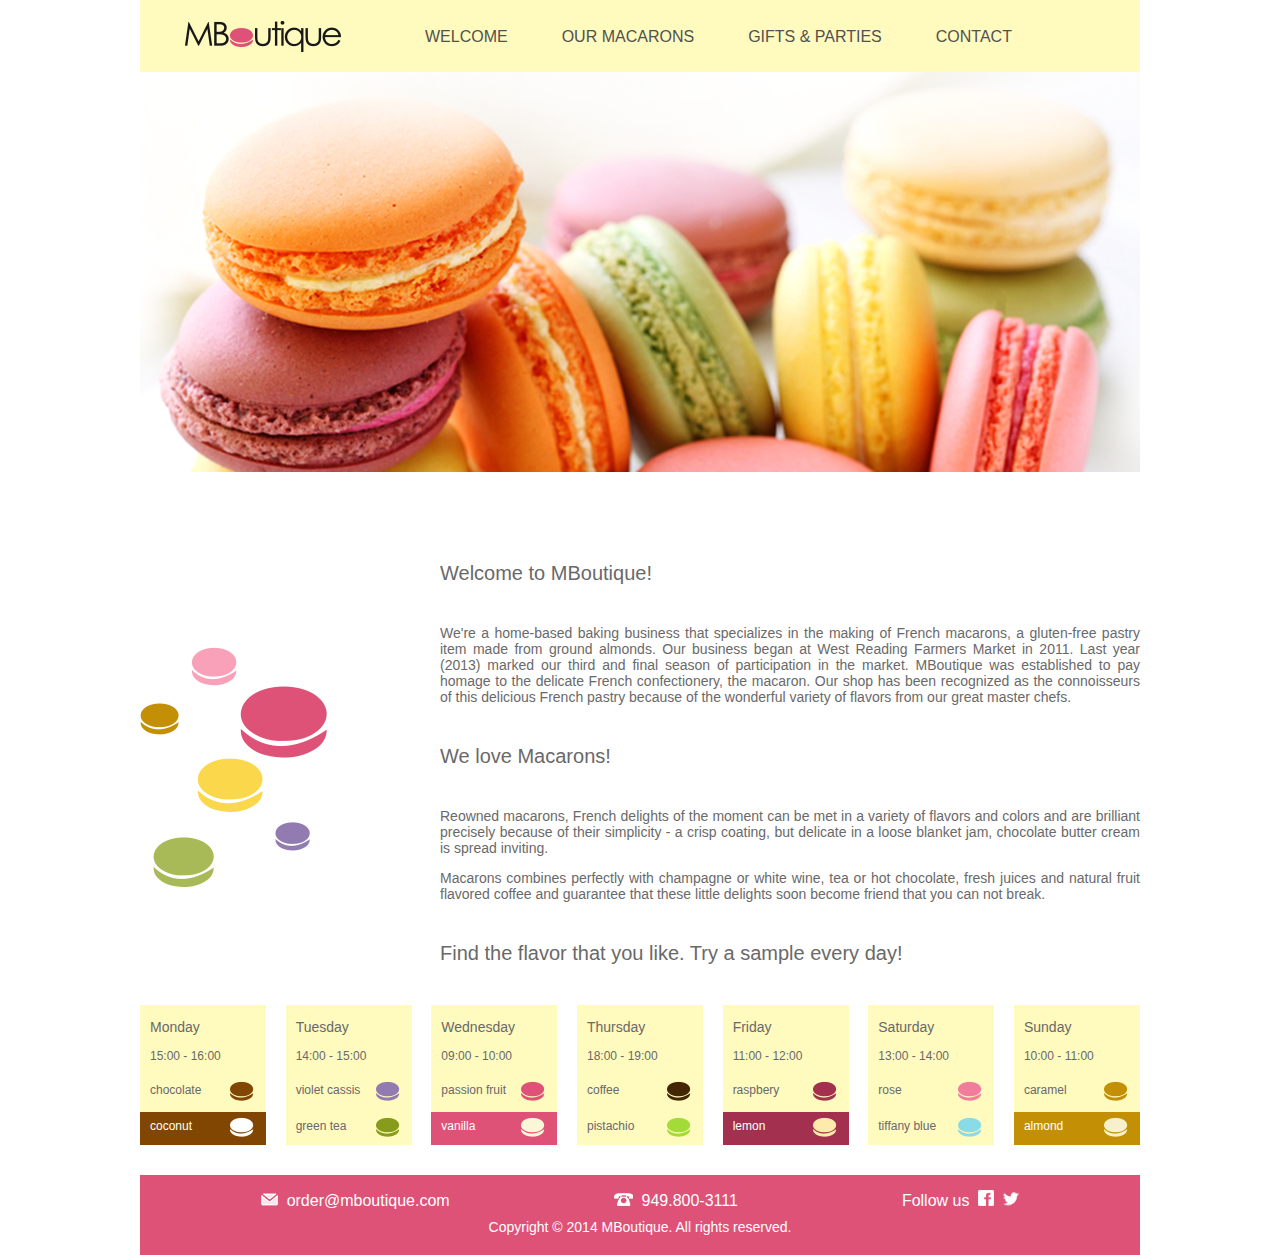
<file: index.html>
<!doctype html>
<html lang="en">
<head>
    <meta charset="UTF-8">
    <meta name="viewport"
          content="width=device-width, user-scalable=no, initial-scale=1.0, maximum-scale=1.0, minimum-scale=1.0">
    <meta http-equiv="X-UA-Compatible" content="ie=edge">
    <link rel="stylesheet" type="text/css" href="style.css">
    <title>MBoutique</title>
</head>
<body>

<header>
    <a href="index.html" class="logo"><img src="images/logo.png" alt="MBoutique"></a>
    <nav>
        <ul>
            <li><a href="index.html">WELCOME</a></li>
            <li><a href="our_macarons.html">OUR MACARONS</a></li>
            <li><a href="gifts_parties.html">GIFTS & PARTIES</a></li>
            <li><a href="contact.html">CONTACT</a></li>
        </ul>
    </nav>
</header>

<div class="headerImage">
    <img src="images/welcome-image.png" class="welcome_image" alt="Macarons image 1" width="1000px" height="400px">
</div>


<main>
    <aside>
        <img src="images/macarons-image.png" alt="Macarons image 2" >
    </aside>

    <section class="home_page">
        <h1>Welcome to MBoutique!</h1>
        <p>We're a home-based baking business that specializes in the making of French macarons, a gluten-free
        pastry item made from ground almonds. Our business began at West Reading Farmers Market in 2011. Last year
        (2013) marked our third and final season of participation in the market. MBoutique was established to pay homage
        to the delicate French confectionery, the macaron. Our shop has been recognized as the connoisseurs of this
        delicious French pastry because of the wonderful variety of flavors from our great master chefs.</p>

        <h1>We love Macarons!</h1>
        <p>Reowned macarons, French delights of the moment can be met in a variety of flavors and colors and are
        brilliant precisely because of their simplicity - a crisp coating, but delicate in a loose blanket jam,
        chocolate butter cream is spread inviting.</p>
        <p>Macarons combines perfectly with champagne or white wine, tea or hot chocolate, fresh juices and natural fruit               flavored coffee and guarantee that these little delights soon become friend that you can not break.</p>

        <h1>Find the flavor that you like. Try a sample every day!</h1>
    </section>
</main>

<section class="bottom_section_home_page">
    <div class="monday">
        <p class="day_of_the_week_header">Monday</p>
        <p class="font_12_points_timeSlot">15:00 - 16:00</p>
        <p class="font_12_points_flavors">chocolate</p>
        <img src="images/chocolate.png" class="top_small_macaron_icon" alt="chocolate">
        <div class="bottom_color_bar">
            <p class="font_12_points_flavors_white">coconut</p>
            <img src="images/coconut.png" class="bottom_small_macaron_icon" alt="coconut">
        </div>
    </div>

    <div class="tuesday">
        <p class="day_of_the_week_header">Tuesday</p>
        <p class="font_12_points_timeSlot">14:00 - 15:00</p>
        <p class="font_12_points_flavors">violet cassis</p>
        <img src="images/violet-cassis.png" class="top_small_macaron_icon" alt="violet cassis">
        <div class="bottom_color_bar">
            <p class="font_12_points_flavors_grey">green tea</p>
            <img src="images/green-tea.png" class="bottom_small_macaron_icon" alt="green tea">
        </div>
    </div>

    <div class="wednesday">
        <p class="day_of_the_week_header">Wednesday</p>
        <p class="font_12_points_timeSlot">09:00 - 10:00</p>
        <p class="font_12_points_flavors">passion fruit</p>
        <img src="images/passion-fruit.png" class="top_small_macaron_icon" alt="passion fruit">
        <div class="bottom_color_bar">
            <p class="font_12_points_flavors_white">vanilla</p>
            <img src="images/vanilla.png" class="bottom_small_macaron_icon" alt="vanilla">
        </div>
    </div>

    <div class="thursday">
        <p class="day_of_the_week_header">Thursday</p>
        <p class="font_12_points_timeSlot">18:00 - 19:00</p>
        <p class="font_12_points_flavors">coffee</p>
        <img src="images/coffee.png" class="top_small_macaron_icon" alt="coffee">
        <div class="bottom_color_bar">
            <p class="font_12_points_flavors_grey">pistachio</p>
            <img src="images/pistachio.png" class="bottom_small_macaron_icon" alt="pistachio">
        </div>
    </div>

    <div class="friday">
        <p class="day_of_the_week_header">Friday</p>
        <p class="font_12_points_timeSlot">11:00 - 12:00</p>
        <p class="font_12_points_flavors">raspbery</p>
        <img src="images/raspbery.png" class="top_small_macaron_icon" alt="raspbery">
        <div class="bottom_color_bar">
            <p class="font_12_points_flavors_white">lemon</p>
            <img src="images/lemon.png" class="bottom_small_macaron_icon" alt="lemon">
        </div>
    </div>

    <div class="saturday">
        <p class="day_of_the_week_header">Saturday</p>
        <p class="font_12_points_timeSlot">13:00 - 14:00</p>
        <p class="font_12_points_flavors">rose</p>
        <img src="images/rose.png" class="top_small_macaron_icon" alt="rose">
        <div class="bottom_color_bar">
            <p class="font_12_points_flavors_grey">tiffany blue</p>
            <img src="images/tiffany-blue.png" class="bottom_small_macaron_icon" alt="tiffany blue">
        </div>
    </div>

    <div class="sunday">
        <p class="day_of_the_week_header">Sunday</p>
        <p class="font_12_points_timeSlot">10:00 - 11:00</p>
        <p class="font_12_points_flavors">caramel</p>
        <img src="images/caramel.png" class="top_small_macaron_icon" alt="caramel">
        <div class="bottom_color_bar">
            <p class="font_12_points_flavors_white">almond</p>
            <img src="images/almond.png" class="bottom_small_macaron_icon" alt="almond">
        </div>
    </div>
</section>

<footer>
    <ul>
        <li><img src="images/mail.png">&nbsp;&nbsp;order@mboutique.com</li>
        <li id="phone_number_text"><img src="images/phone.png">&nbsp;&nbsp;949.800-3111</li>
        <li>Follow us&nbsp;&nbsp;<img src="images/facebook.png">&nbsp;&nbsp;<img src="images/twitter.png">
    </ul>
    <p class="copyright_text">Copyright&nbsp;&copy;&nbsp;2014 MBoutique. All rights reserved.</p>
</footer>
</body>
</html>
</file>
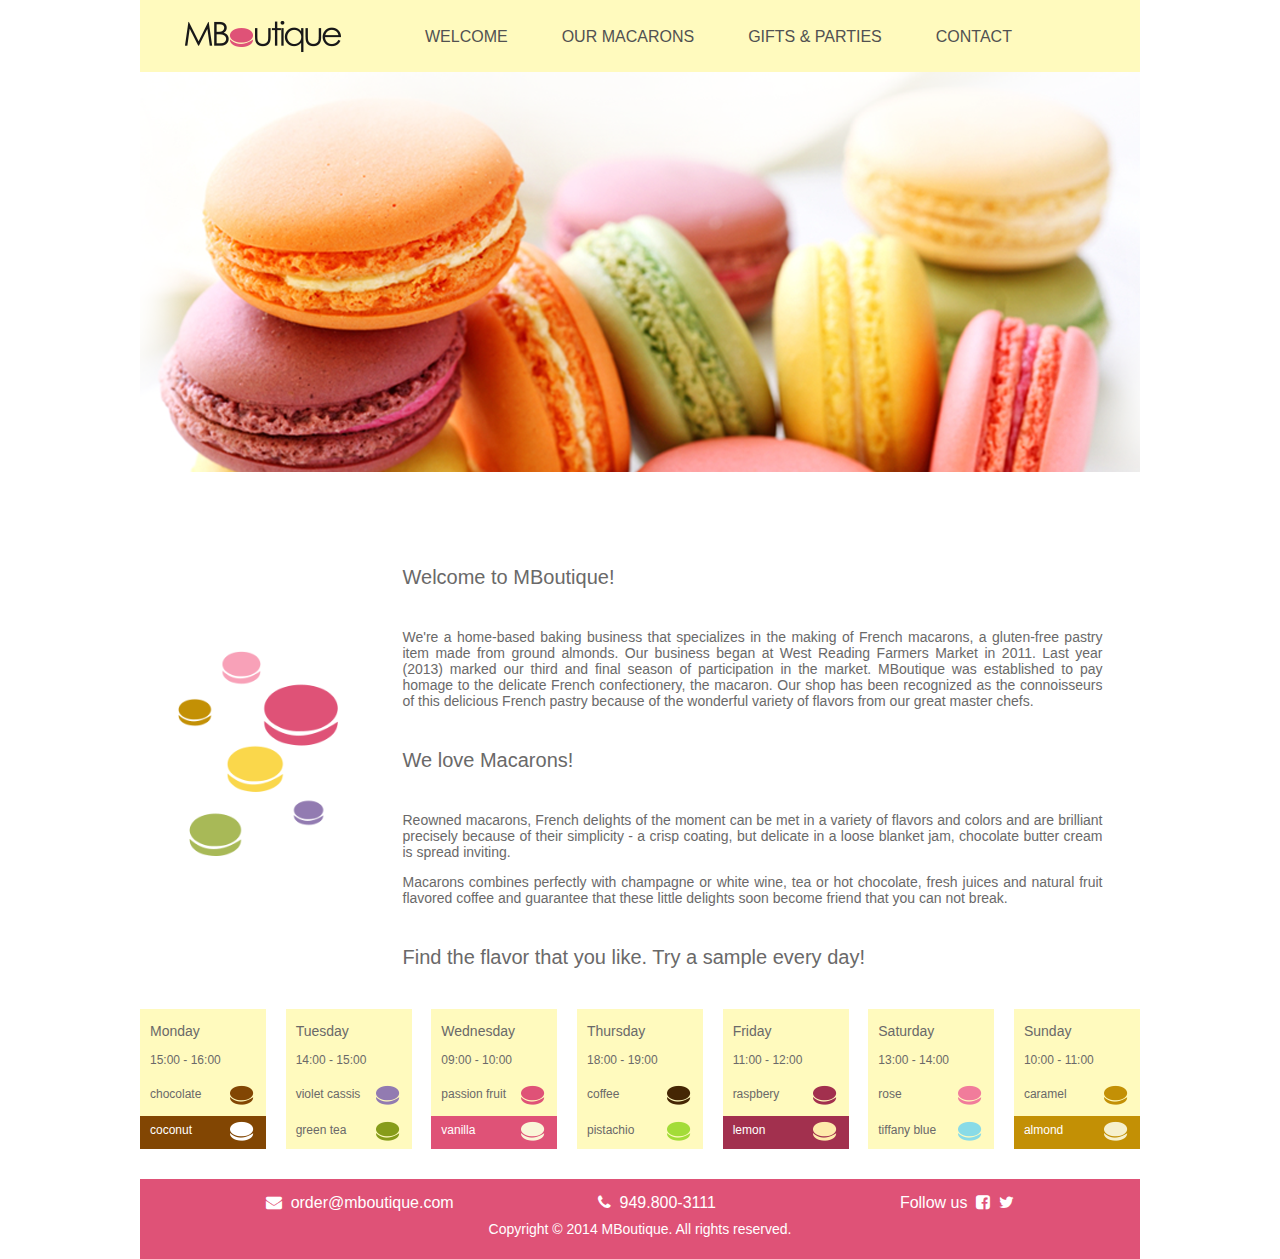
<file: assignment_1/index.html>
<!doctype html>
<html lang="en">
<head>
    <meta charset="UTF-8">
    <meta name="viewport"
          content="width=device-width, user-scalable=no, initial-scale=1.0, maximum-scale=1.0, minimum-scale=1.0">
    <meta http-equiv="X-UA-Compatible" content="ie=edge">
    <link rel="stylesheet" type="text/css" href="style.css">
    <link href='https://maxcdn.bootstrapcdn.com/font-awesome/4.4.0/css/font-awesome.min.css' rel='stylesheet' type='text/css' >
    <title>MBoutique</title>
</head>
<body>
<header>
    <a href="index.html" class="logo"><img src="images/logo.png" alt="MBoutique"></a>
    <nav>
        <ul>
            <li><a href="index.html">WELCOME</a></li>
            <li><a href="our_macarons.html">OUR MACARONS</a></li>
            <li><a href="#">GIFTS & PARTIES</a></li>
            <li><a href="#">CONTACT</a></li>
        </ul>
    </nav>
</header>

<img src="images/welcome-image.png" class="welcome_image" alt="Macarons image 1" width="1000px" height="400px">

<main>
    <aside>
        <img src="images/macarons-image.png" alt="Macarons image 2" width="160">
    </aside>

    <section>
        <h1>Welcome to MBoutique!</h1>
        <p>We're a home-based baking business that specializes in the making of French macarons, a gluten-free
        pastry item made from ground almonds. Our business began at West Reading Farmers Market in 2011. Last year
        (2013) marked our third and final season of participation in the market. MBoutique was established to pay homage
        to the delicate French confectionery, the macaron. Our shop has been recognized as the connoisseurs of this
        delicious French pastry because of the wonderful variety of flavors from our great master chefs.</p>

        <h1>We love Macarons!</h1>
        <p>Reowned macarons, French delights of the moment can be met in a variety of flavors and colors and are
        brilliant precisely because of their simplicity - a crisp coating, but delicate in a loose blanket jam,
        chocolate butter cream is spread inviting.</p>
        <p>Macarons combines perfectly with champagne or white wine, tea or hot chocolate, fresh juices and natural
        fruit flavored coffee and guarantee that these little delights soon become friend that you can not break.</p>

        <h1>Find the flavor that you like. Try a sample every day!</h1>
    </section>
</main>

<section class="bottom_section">
    <div class="monday">
        <p class="day_of_the_week_header">Monday</p>
        <p class="font_12_points_timeSlot">15:00 - 16:00</p>
        <p class="font_12_points_flavors">chocolate</p>
        <img src="images/chocolate.png" class="top_small_macaron_icon" alt="chocolate">
        <div class="bottom_color_bar">
            <p class="font_12_points_flavors_white">coconut</p>
            <img src="images/coconut.png" class="bottom_small_macaron_icon" alt="coconut">
        </div>
    </div>

    <div class="tuesday">
        <p class="day_of_the_week_header">Tuesday</p>
        <p class="font_12_points_timeSlot">14:00 - 15:00</p>
        <p class="font_12_points_flavors">violet cassis</p>
        <img src="images/violet-cassis.png" class="top_small_macaron_icon" alt="violet cassis">
        <div class="bottom_color_bar">
            <p class="font_12_points_flavors_grey">green tea</p>
            <img src="images/green-tea.png" class="bottom_small_macaron_icon" alt="green tea">
        </div>
    </div>

    <div class="wednesday">
        <p class="day_of_the_week_header">Wednesday</p>
        <p class="font_12_points_timeSlot">09:00 - 10:00</p>
        <p class="font_12_points_flavors">passion fruit</p>
        <img src="images/passion-fruit.png" class="top_small_macaron_icon" alt="passion fruit">
        <div class="bottom_color_bar">
            <p class="font_12_points_flavors_white">vanilla</p>
            <img src="images/vanilla.png" class="bottom_small_macaron_icon" alt="vanilla">
        </div>
    </div>

    <div class="thursday">
        <p class="day_of_the_week_header">Thursday</p>
        <p class="font_12_points_timeSlot">18:00 - 19:00</p>
        <p class="font_12_points_flavors">coffee</p>
        <img src="images/coffee.png" class="top_small_macaron_icon" alt="coffee">
        <div class="bottom_color_bar">
            <p class="font_12_points_flavors_grey">pistachio</p>
            <img src="images/pistachio.png" class="bottom_small_macaron_icon" alt="pistachio">
        </div>
    </div>

    <div class="friday">
        <p class="day_of_the_week_header">Friday</p>
        <p class="font_12_points_timeSlot">11:00 - 12:00</p>
        <p class="font_12_points_flavors">raspbery</p>
        <img src="images/raspbery.png" class="top_small_macaron_icon" alt="raspbery">
        <div class="bottom_color_bar">
            <p class="font_12_points_flavors_white">lemon</p>
            <img src="images/lemon.png" class="bottom_small_macaron_icon" alt="lemon">
        </div>
    </div>

    <div class="saturday">
        <p class="day_of_the_week_header">Saturday</p>
        <p class="font_12_points_timeSlot">13:00 - 14:00</p>
        <p class="font_12_points_flavors">rose</p>
        <img src="images/rose.png" class="top_small_macaron_icon" alt="rose">
        <div class="bottom_color_bar">
            <p class="font_12_points_flavors_grey">tiffany blue</p>
            <img src="images/tiffany-blue.png" class="bottom_small_macaron_icon" alt="tiffany blue">
        </div>
    </div>

    <div class="sunday">
        <p class="day_of_the_week_header">Sunday</p>
        <p class="font_12_points_timeSlot">10:00 - 11:00</p>
        <p class="font_12_points_flavors">caramel</p>
        <img src="images/caramel.png" class="top_small_macaron_icon" alt="caramel">
        <div class="bottom_color_bar">
            <p class="font_12_points_flavors_white">almond</p>
            <img src="images/almond.png" class="bottom_small_macaron_icon" alt="almond">
        </div>
    </div>
</section>

<footer>
    <ul>
        <li><i class="fa fa-envelope" aria-hidden="true"></i>&nbsp;&nbsp;order@mboutique.com</li>
        <li id="phone_number_text"><i class="fa fa-phone" aria-hidden="true"></i>&nbsp;&nbsp;949.800-3111</li>
        <li>Follow us&nbsp;&nbsp;<i class="fa fa-facebook-square" aria-hidden="true"></i>&nbsp;
            <i class="fa fa-twitter" aria-hidden="true"></i></li>
    </ul>
    <p class="copyright_text">Copyright&nbsp;&copy;&nbsp;2014 MBoutique. All rights reserved.</p>
</footer>
</body>
</html>
</file>
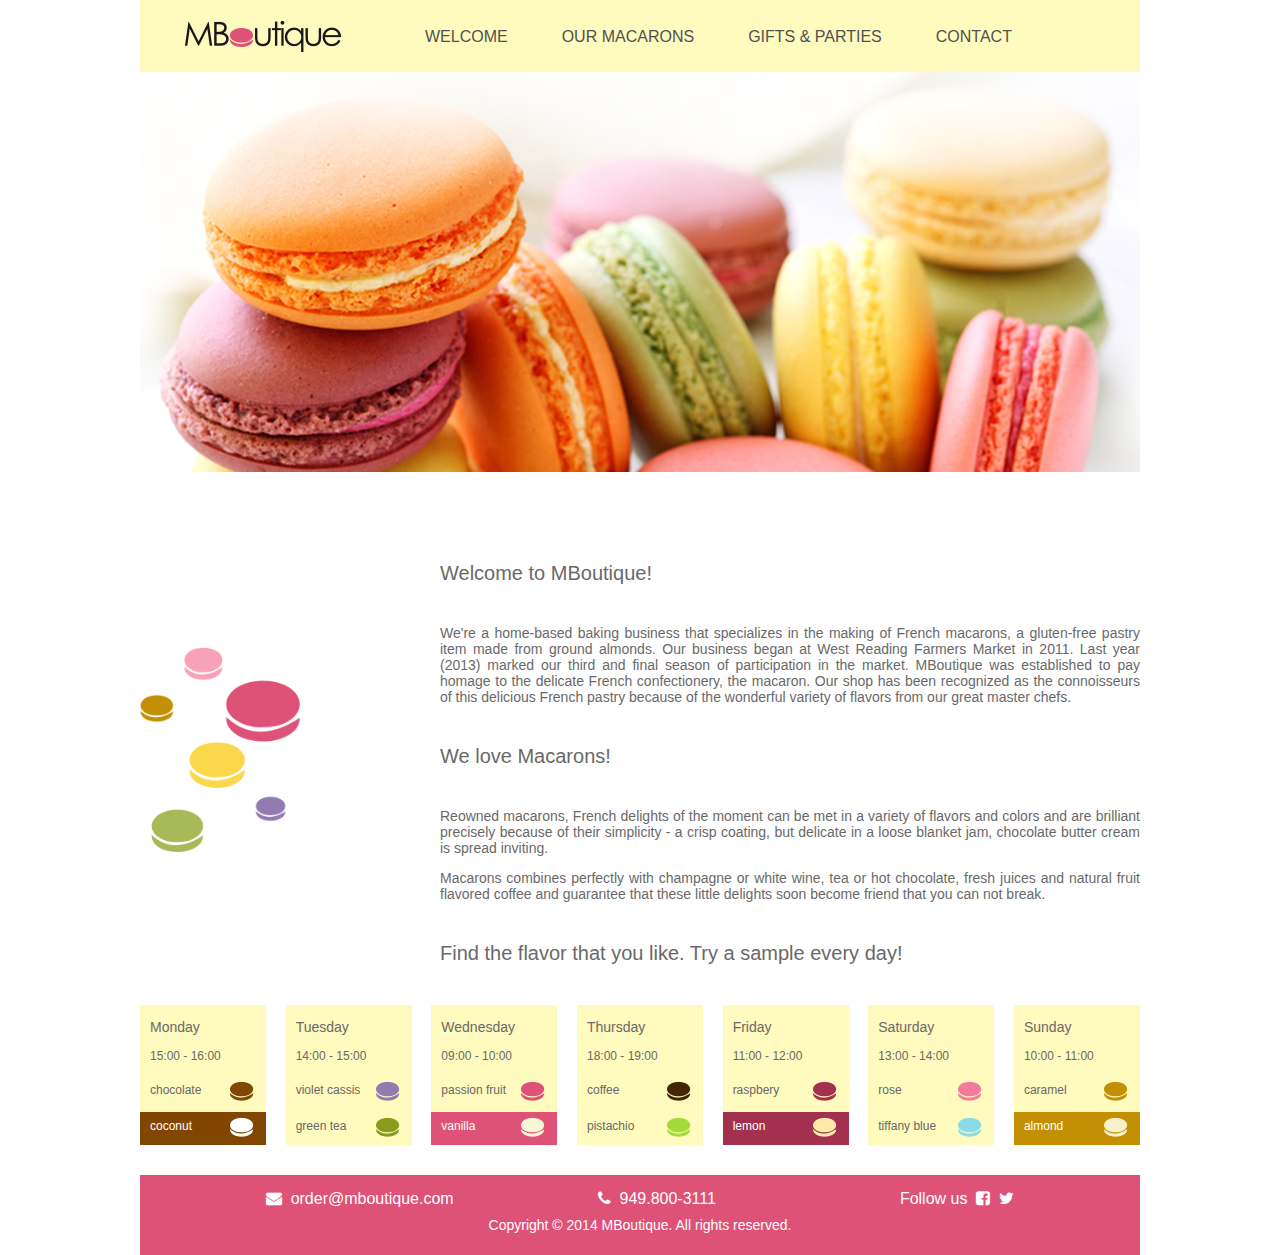
<file: assignment_3/index.html>
<!doctype html>
<html lang="en">
<head>
    <meta charset="UTF-8">
    <meta name="viewport"
          content="width=device-width, user-scalable=no, initial-scale=1.0, maximum-scale=1.0, minimum-scale=1.0">
    <meta http-equiv="X-UA-Compatible" content="ie=edge">
    <link rel="stylesheet" type="text/css" href="style.css">
    <link href='https://maxcdn.bootstrapcdn.com/font-awesome/4.4.0/css/font-awesome.min.css' rel='stylesheet' type='text/css' >
    <title>MBoutique</title>
</head>
<body>
<header>
    <a href="index.html" class="logo"><img src="images/logo.png" alt="MBoutique"></a>
    <nav>
        <ul>
            <li><a href="index.html">WELCOME</a></li>
            <li><a href="our_macarons.html">OUR MACARONS</a></li>
            <li><a href="gifts_parties.html">GIFTS & PARTIES</a></li>
            <li><a href="contact.html">CONTACT</a></li>
        </ul>
    </nav>
</header>

<img src="images/welcome-image.png" class="welcome_image" alt="Macarons image 1" width="1000px" height="400px">

<main>
    <aside>
        <img src="images/macarons-image.png" alt="Macarons image 2" width="160">
    </aside>

    <section class="home_page">
        <h1>Welcome to MBoutique!</h1>
        <p>We're a home-based baking business that specializes in the making of French macarons, a gluten-free
        pastry item made from ground almonds. Our business began at West Reading Farmers Market in 2011. Last year
        (2013) marked our third and final season of participation in the market. MBoutique was established to pay homage
        to the delicate French confectionery, the macaron. Our shop has been recognized as the connoisseurs of this
        delicious French pastry because of the wonderful variety of flavors from our great master chefs.</p>

        <h1>We love Macarons!</h1>
        <p>Reowned macarons, French delights of the moment can be met in a variety of flavors and colors and are
        brilliant precisely because of their simplicity - a crisp coating, but delicate in a loose blanket jam,
        chocolate butter cream is spread inviting.</p>
        <p>Macarons combines perfectly with champagne or white wine, tea or hot chocolate, fresh juices and natural
        fruit flavored coffee and guarantee that these little delights soon become friend that you can not break.</p>

        <h1>Find the flavor that you like. Try a sample every day!</h1>
    </section>
</main>

<section class="bottom_section_home_page">
    <div class="monday">
        <p class="day_of_the_week_header">Monday</p>
        <p class="font_12_points_timeSlot">15:00 - 16:00</p>
        <p class="font_12_points_flavors">chocolate</p>
        <img src="images/chocolate.png" class="top_small_macaron_icon" alt="chocolate">
        <div class="bottom_color_bar">
            <p class="font_12_points_flavors_white">coconut</p>
            <img src="images/coconut.png" class="bottom_small_macaron_icon" alt="coconut">
        </div>
    </div>

    <div class="tuesday">
        <p class="day_of_the_week_header">Tuesday</p>
        <p class="font_12_points_timeSlot">14:00 - 15:00</p>
        <p class="font_12_points_flavors">violet cassis</p>
        <img src="images/violet-cassis.png" class="top_small_macaron_icon" alt="violet cassis">
        <div class="bottom_color_bar">
            <p class="font_12_points_flavors_grey">green tea</p>
            <img src="images/green-tea.png" class="bottom_small_macaron_icon" alt="green tea">
        </div>
    </div>

    <div class="wednesday">
        <p class="day_of_the_week_header">Wednesday</p>
        <p class="font_12_points_timeSlot">09:00 - 10:00</p>
        <p class="font_12_points_flavors">passion fruit</p>
        <img src="images/passion-fruit.png" class="top_small_macaron_icon" alt="passion fruit">
        <div class="bottom_color_bar">
            <p class="font_12_points_flavors_white">vanilla</p>
            <img src="images/vanilla.png" class="bottom_small_macaron_icon" alt="vanilla">
        </div>
    </div>

    <div class="thursday">
        <p class="day_of_the_week_header">Thursday</p>
        <p class="font_12_points_timeSlot">18:00 - 19:00</p>
        <p class="font_12_points_flavors">coffee</p>
        <img src="images/coffee.png" class="top_small_macaron_icon" alt="coffee">
        <div class="bottom_color_bar">
            <p class="font_12_points_flavors_grey">pistachio</p>
            <img src="images/pistachio.png" class="bottom_small_macaron_icon" alt="pistachio">
        </div>
    </div>

    <div class="friday">
        <p class="day_of_the_week_header">Friday</p>
        <p class="font_12_points_timeSlot">11:00 - 12:00</p>
        <p class="font_12_points_flavors">raspbery</p>
        <img src="images/raspbery.png" class="top_small_macaron_icon" alt="raspbery">
        <div class="bottom_color_bar">
            <p class="font_12_points_flavors_white">lemon</p>
            <img src="images/lemon.png" class="bottom_small_macaron_icon" alt="lemon">
        </div>
    </div>

    <div class="saturday">
        <p class="day_of_the_week_header">Saturday</p>
        <p class="font_12_points_timeSlot">13:00 - 14:00</p>
        <p class="font_12_points_flavors">rose</p>
        <img src="images/rose.png" class="top_small_macaron_icon" alt="rose">
        <div class="bottom_color_bar">
            <p class="font_12_points_flavors_grey">tiffany blue</p>
            <img src="images/tiffany-blue.png" class="bottom_small_macaron_icon" alt="tiffany blue">
        </div>
    </div>

    <div class="sunday">
        <p class="day_of_the_week_header">Sunday</p>
        <p class="font_12_points_timeSlot">10:00 - 11:00</p>
        <p class="font_12_points_flavors">caramel</p>
        <img src="images/caramel.png" class="top_small_macaron_icon" alt="caramel">
        <div class="bottom_color_bar">
            <p class="font_12_points_flavors_white">almond</p>
            <img src="images/almond.png" class="bottom_small_macaron_icon" alt="almond">
        </div>
    </div>
</section>

<footer>
    <ul>
        <li><i class="fa fa-envelope" aria-hidden="true"></i>&nbsp;&nbsp;order@mboutique.com</li>
        <li id="phone_number_text"><i class="fa fa-phone" aria-hidden="true"></i>&nbsp;&nbsp;949.800-3111</li>
        <li>Follow us&nbsp;&nbsp;<i class="fa fa-facebook-square" aria-hidden="true"></i>&nbsp;
            <i class="fa fa-twitter" aria-hidden="true"></i></li>
    </ul>
    <p class="copyright_text">Copyright&nbsp;&copy;&nbsp;2014 MBoutique. All rights reserved.</p>
</footer>
</body>
</html>
</file>
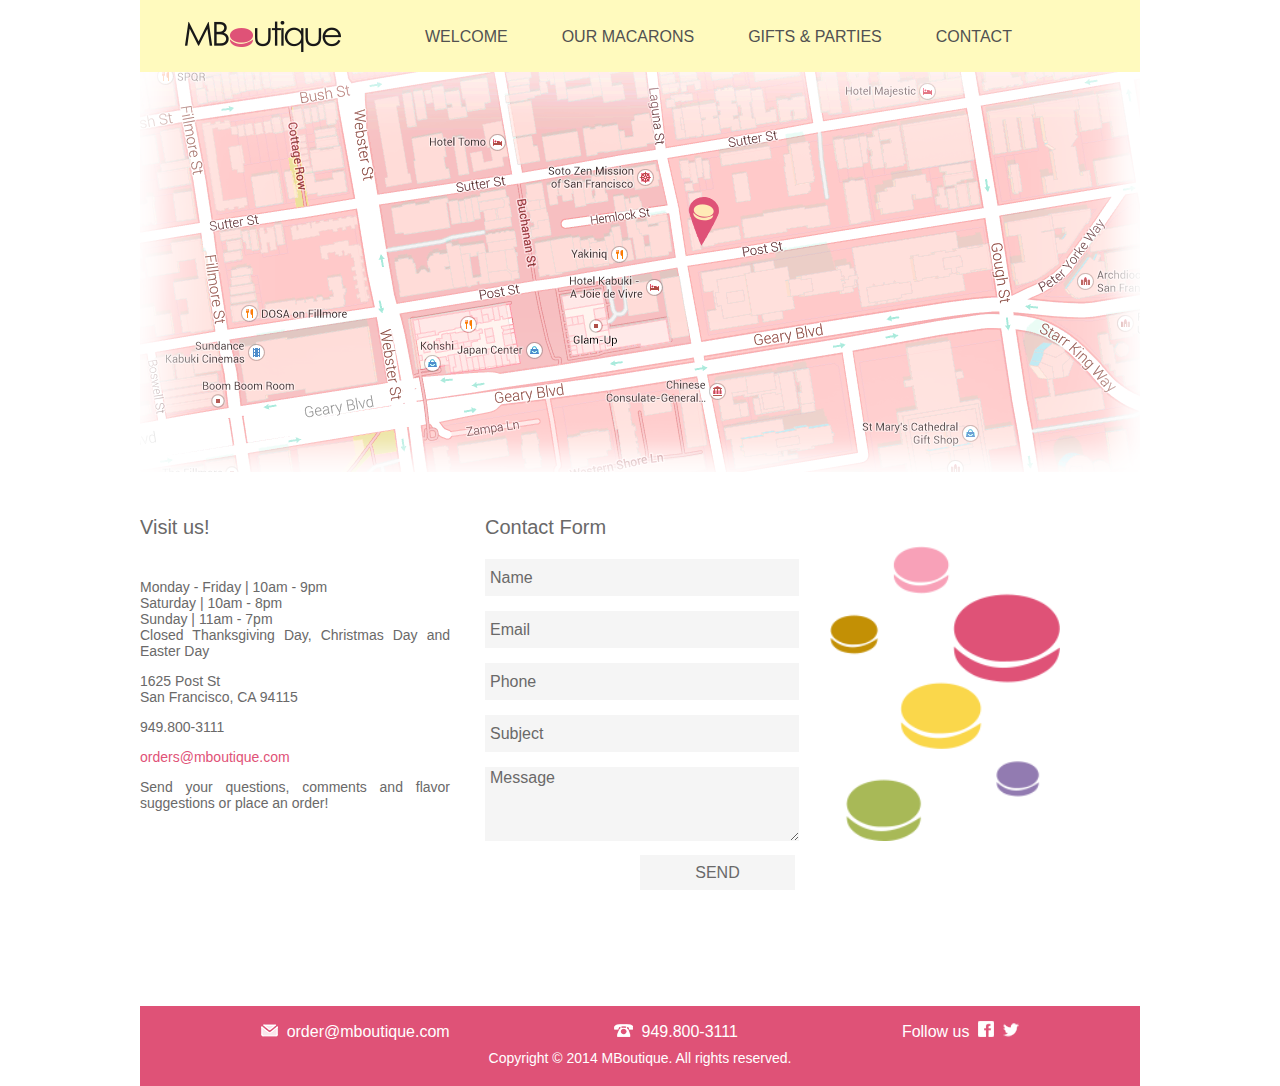
<file: contact.html>
<!doctype html>
<html lang="en">
<head>
    <meta charset="UTF-8">
    <meta name="viewport" content="width=device-width, initial-scale=1.0">
    <link rel="stylesheet" type="text/css" href="style.css">
    <title>Contact</title>
</head>
<body>
<header>
    <a href="index.html" class="logo"><img src="images/logo.png" alt="MBoutique"></a>
    <nav>
        <ul>
            <li><a href="index.html">WELCOME</a></li>
            <li><a href="our_macarons.html">OUR MACARONS</a></li>
            <li><a href="gifts_parties.html">GIFTS & PARTIES</a></li>
            <li><a href="contact.html">CONTACT</a></li>
        </ul>
    </nav>
</header>

<img src="images/contact-image.png" class="top_image" alt="gifts & parties" width="1000px" height="400px">

<div class="contact_container">
    <div class="left_contact">
        <h1>Visit us!</h1>
        <p>Monday - Friday | 10am - 9pm<br>
        Saturday | 10am - 8pm<br>
        Sunday | 11am - 7pm<br>
        Closed Thanksgiving Day, Christmas Day and Easter Day</p>
        <p>1625 Post St<br>
        San Francisco, CA 94115</p>
        <p>949.800-3111</p>
        <p><span class="inline_email_text_gifts_parties">orders@mboutique.com</span></p>
        <p>Send your questions, comments and flavor suggestions or place an order!</p>

    </div>
    <div class="middle_contact">
        <h1 id="contact_form_header">Contact Form</h1>
        <form action="http://danielpaschal.com/learningfuze/reflect.php" method="get">
            <input type="text" name="name" placeholder="Name">
            <input type="text" name="email" placeholder="Email"><br>
            <input type="text" name="phone" placeholder="Phone">
            <input type="text" name="subject" placeholder="Subject"><br>
            <textarea name="text_area" placeholder="Message"></textarea>
            <input type="submit" name="send_button" value="SEND">
        </form>
    </div>
    <div class="right_contact">
    </div>
</div>

<footer>
    <ul>
        <li><img src="images/mail.png">&nbsp;&nbsp;order@mboutique.com</li>
        <li id="phone_number_text"><img src="images/phone.png">&nbsp;&nbsp;949.800-3111</li>
        <li>Follow us&nbsp;&nbsp;<img src="images/facebook.png">&nbsp;&nbsp;<img src="images/twitter.png">
    </ul>
    <p class="copyright_text">Copyright&nbsp;&copy;&nbsp;2014 MBoutique. All rights reserved.</p>
</footer>
</body>
</html>
</file>
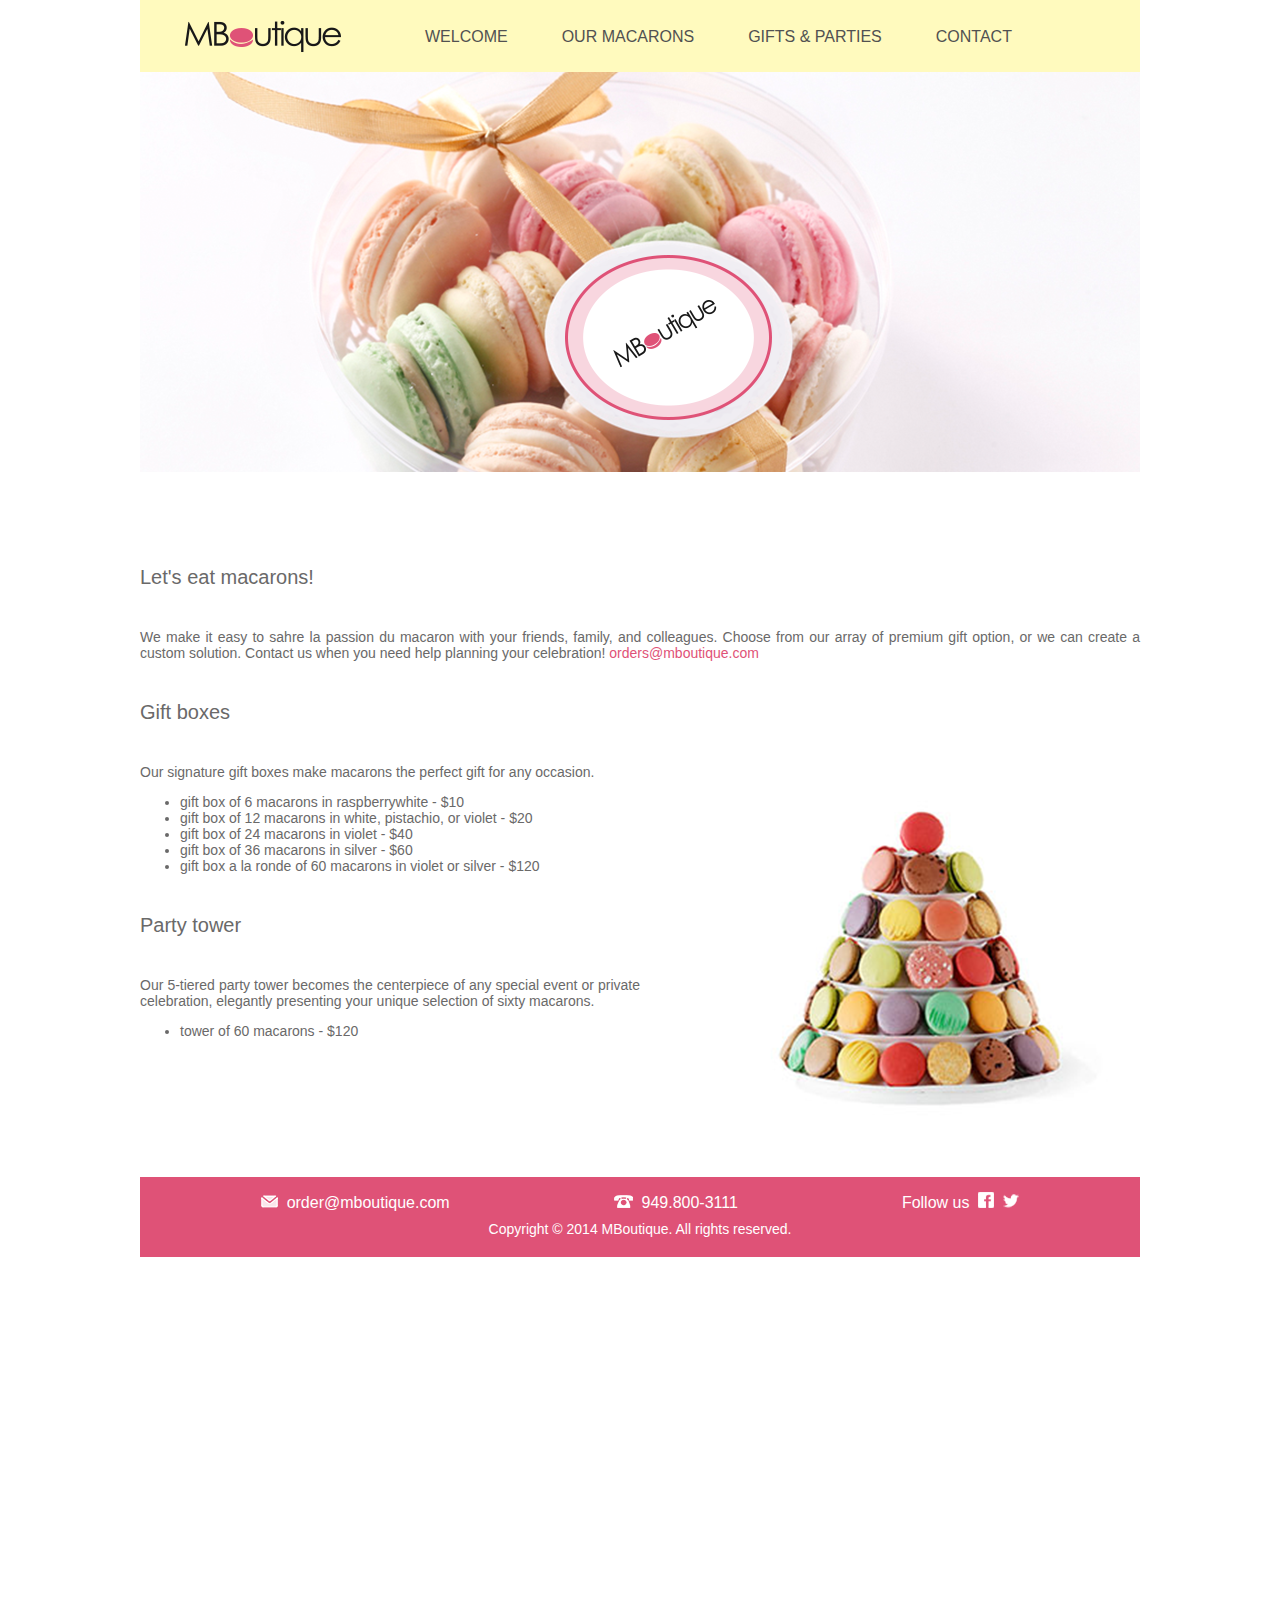
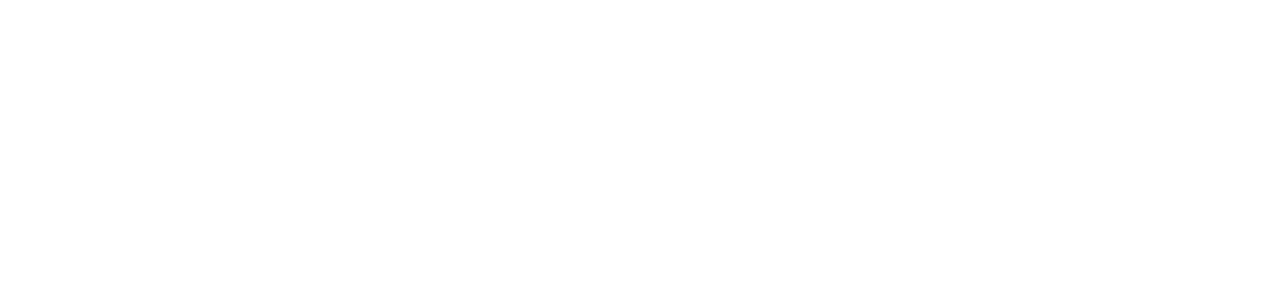
<file: gifts_parties.html>
<!doctype html>
<html lang="en">
<head>
    <meta charset="UTF-8">
    <meta name="viewport"
          content="width=device-width, user-scalable=no, initial-scale=1.0, maximum-scale=1.0, minimum-scale=1.0">
    <meta http-equiv="X-UA-Compatible" content="ie=edge">
    <link rel="stylesheet" type="text/css" href="style.css">
    <title>Gifts & Parties</title>
</head>
<body>
<header>
    <a href="index.html" class="logo"><img src="images/logo.png" alt="MBoutique"></a>
    <nav>
        <ul>
            <li><a href="index.html">WELCOME</a></li>
            <li><a href="our_macarons.html">OUR MACARONS</a></li>
            <li><a href="gifts_parties.html">GIFTS & PARTIES</a></li>
            <li><a href="contact.html">CONTACT</a></li>
        </ul>
    </nav>
</header>

<img src="images/gifts-parties-image.png" class="top_image" alt="gifts & parties" width="1000px" height="400px">

<main>
    <section class="our_macarons">
        <h1>Let's eat macarons!</h1>
        <p>We make it easy to sahre la passion du macaron with your friends, family, and colleagues. Choose from our
        array of premium gift option, or we can create a custom solution. Contact us when you need help planning your
        celebration! <span class="inline_email_text_gifts_parties">orders@mboutique.com</span></p>
    </section>

    <section class="our_macarons">
        <h1>Gift boxes</h1>
        <p>Our signature gift boxes make macarons the perfect gift for any occasion.</p>
        <ul>
            <li>gift box of 6 macarons in raspberrywhite - $10</li>
            <li>gift box of 12 macarons in white, pistachio, or violet - $20</li>
            <li>gift box of 24 macarons in violet - $40</li>
            <li>gift box of 36 macarons in silver - $60</li>
            <li>gift box a la ronde of 60 macarons in violet or silver - $120</li>
        </ul>
    </section>

    <section class="party_tower_gifts_parties">
        <h1>Party tower</h1>
        <p>Our 5-tiered party tower becomes the centerpiece of any special event or private celebration, elegantly
        presenting your unique selection of sixty macarons.</p>
        <ul>
            <li>tower of 60 macarons - $120</li>
        </ul>
    </section>

    <img src="images/gifts-parties-background.png" class="gifts_parties_background" alt="giftd & parties background">
</main>

<footer class="gifts_parties">
    <ul>
        <li><img src="images/mail.png">&nbsp;&nbsp;order@mboutique.com</li>
        <li id="phone_number_text"><img src="images/phone.png">&nbsp;&nbsp;949.800-3111</li>
        <li>Follow us&nbsp;&nbsp;<img src="images/facebook.png">&nbsp;&nbsp;<img src="images/twitter.png">
    </ul>
    <p class="copyright_text">Copyright&nbsp;&copy;&nbsp;2014 MBoutique. All rights reserved.</p>
</footer>

</body>
</html>
</file>
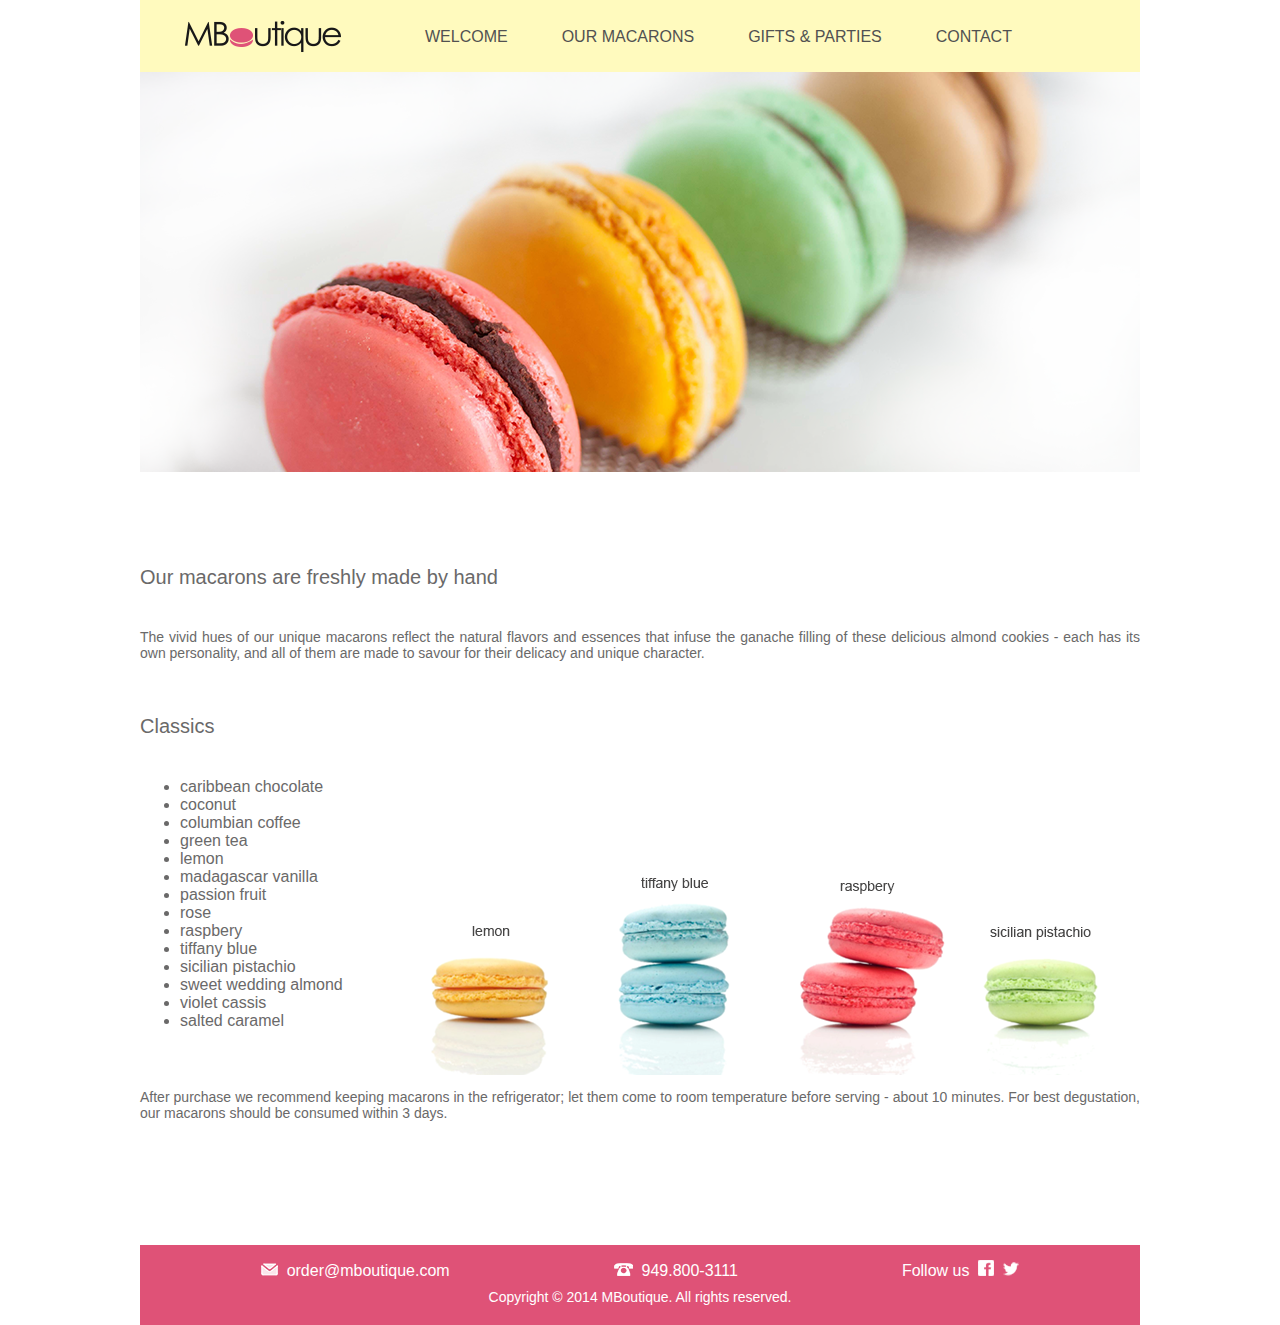
<file: our_macarons.html>
<!doctype html>
<html lang="en">
<head>
    <meta charset="UTF-8">
    <meta name="viewport"
          content="width=device-width, user-scalable=no, initial-scale=1.0, maximum-scale=1.0, minimum-scale=1.0">
    <meta http-equiv="X-UA-Compatible" content="ie=edge">
    <link rel="stylesheet" type="text/css" href="style.css">
    <title>Our Macarons</title>
</head>
<body>
<header>
    <a href="index.html" class="logo"><img src="images/logo.png" alt="MBoutique"></a>
    <nav>
        <ul>
            <li><a href="index.html">WELCOME</a></li>
            <li><a href="our_macarons.html">OUR MACARONS</a></li>
            <li><a href="gifts_parties.html">GIFTS & PARTIES</a></li>
            <li><a href="contact.html">CONTACT</a></li>
        </ul>
    </nav>
</header>

<img src="images/our-macarons-image.png" class="top_image" alt="Macarons image 1" width="1000px" height="400px">

<main>
    <section class="our_macarons">
        <h1>Our macarons are freshly made by hand</h1>
        <p>The vivid hues of our unique macarons reflect the natural flavors and essences that infuse the ganache
        filling of these delicious almond cookies - each has its own personality, and all of them are made to savour
        for their delicacy and unique character.</p>
    </section>

    <aside class="classics_our_macarons">
        <h1>Classics</h1>
        <ul class="flavor_list_our_macarons">
            <li>caribbean chocolate</li>
            <li>coconut</li>
            <li>columbian coffee</li>
            <li>green tea</li>
            <li>lemon</li>
            <li>madagascar vanilla</li>
            <li>passion fruit</li>
            <li>rose</li>
            <li>raspbery</li>
            <li>tiffany blue</li>
            <li>sicilian pistachio</li>
            <li>sweet wedding almond</li>
            <li>violet cassis</li>
            <li>salted caramel</li>
        </ul>
    </aside>
</main>

<section class="bottom_section_our_macarons">
    <p>After purchase we recommend keeping macarons in the refrigerator; let them come to room temperature before
    serving - about 10 minutes. For best degustation, our macarons should be consumed within 3 days.</p>
</section>

<footer>
    <ul>
        <li><img src="images/mail.png">&nbsp;&nbsp;order@mboutique.com</li>
        <li id="phone_number_text"><img src="images/phone.png">&nbsp;&nbsp;949.800-3111</li>
        <li>Follow us&nbsp;&nbsp;<img src="images/facebook.png">&nbsp;&nbsp;<img src="images/twitter.png">
    </ul>
    <p class="copyright_text">Copyright&nbsp;&copy;&nbsp;2014 MBoutique. All rights reserved.</p>
</footer>
</body>
</html>
</file>
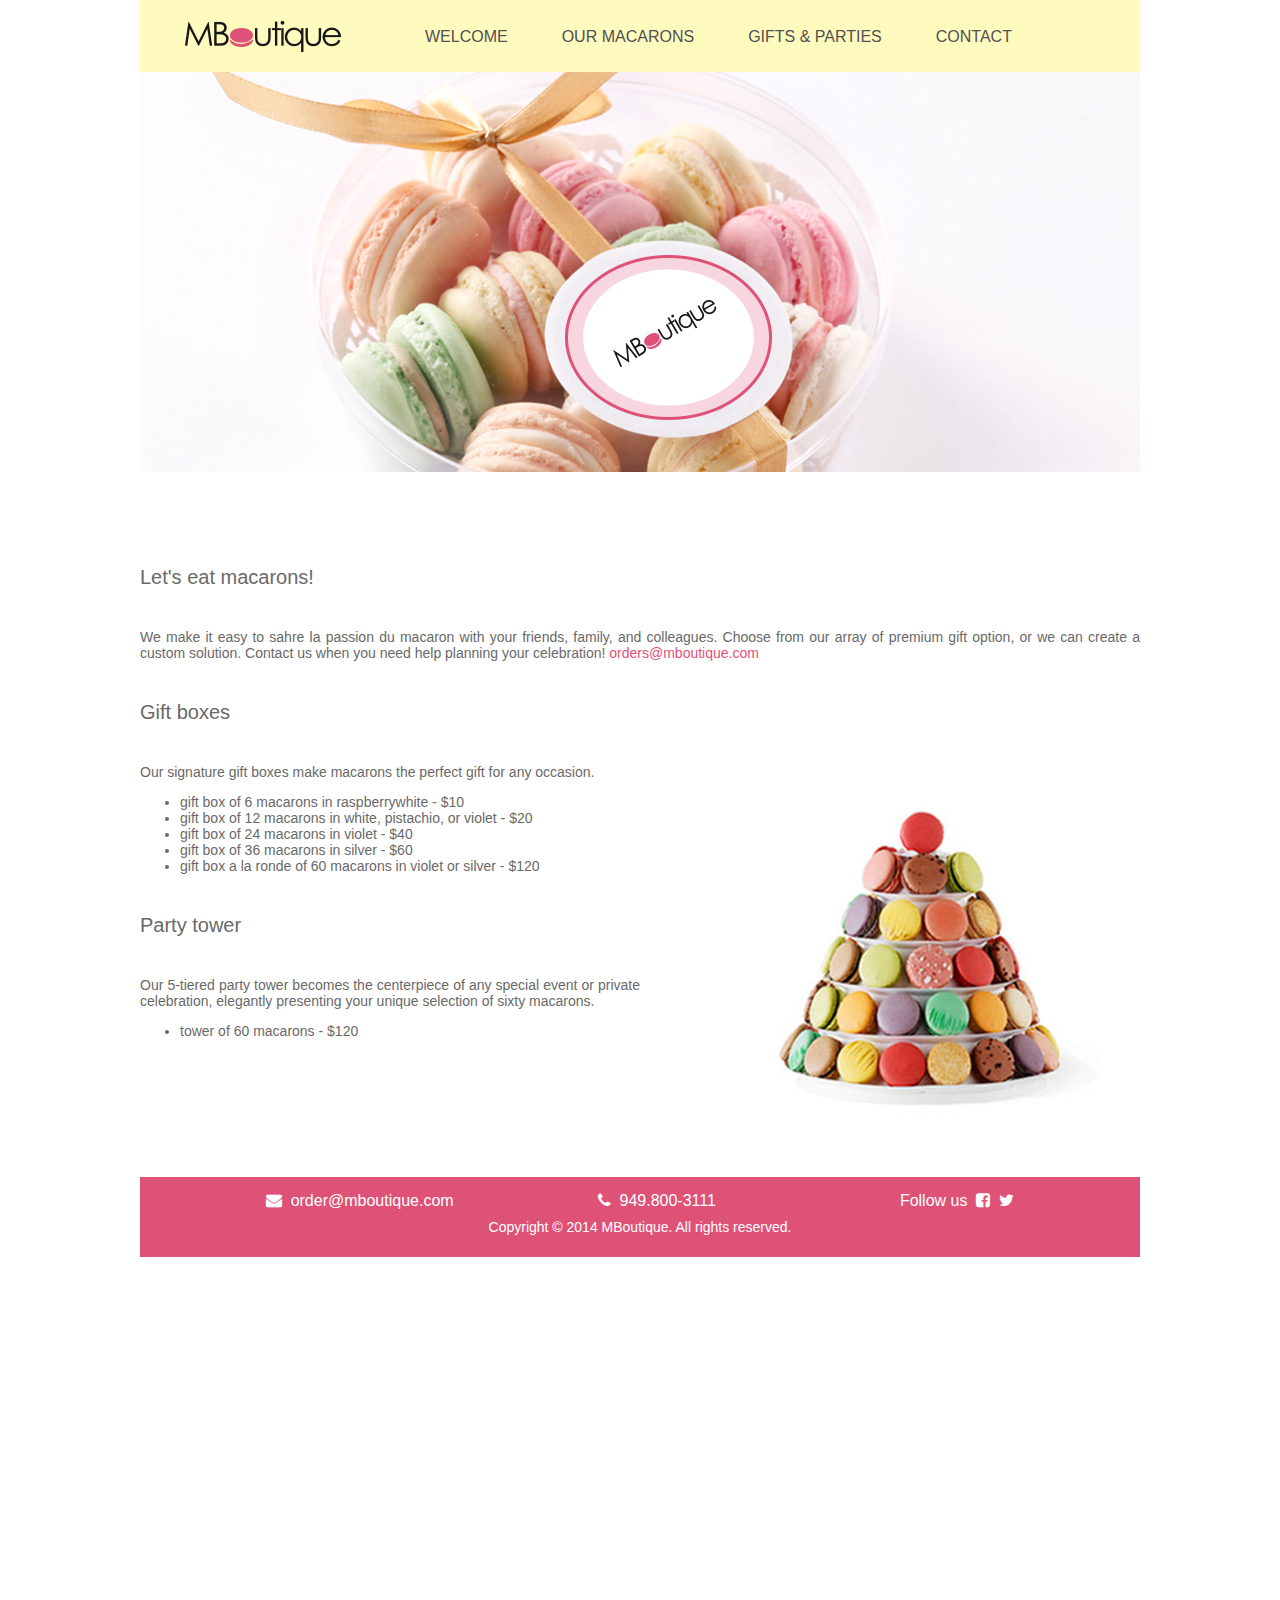
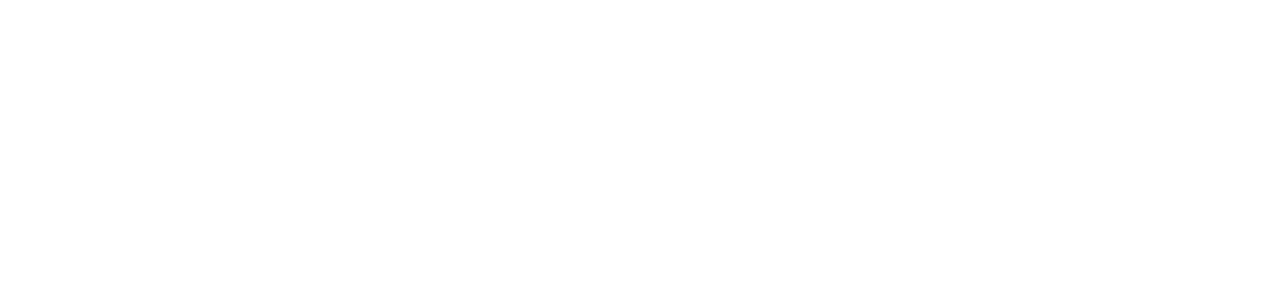
<file: assignment_3/gifts_parties.html>
<!doctype html>
<html lang="en">
<head>
    <meta charset="UTF-8">
    <meta name="viewport"
          content="width=device-width, user-scalable=no, initial-scale=1.0, maximum-scale=1.0, minimum-scale=1.0">
    <meta http-equiv="X-UA-Compatible" content="ie=edge">
    <link rel="stylesheet" type="text/css" href="style.css">
    <link href='https://maxcdn.bootstrapcdn.com/font-awesome/4.4.0/css/font-awesome.min.css' rel='stylesheet' type='text/css' >
    <title>Gifts & Parties</title>
</head>
<body>
<header>
    <a href="index.html" class="logo"><img src="images/logo.png" alt="MBoutique"></a>
    <nav>
        <ul>
            <li><a href="index.html">WELCOME</a></li>
            <li><a href="our_macarons.html">OUR MACARONS</a></li>
            <li><a href="gifts_parties.html">GIFTS & PARTIES</a></li>
            <li><a href="contact.html">CONTACT</a></li>
        </ul>
    </nav>
</header>

<img src="images/gifts-parties-image.png" class="top_image" alt="gifts & parties" width="1000px" height="400px">

<main>
    <section class="our_macarons">
        <h1>Let's eat macarons!</h1>
        <p>We make it easy to sahre la passion du macaron with your friends, family, and colleagues. Choose from our
        array of premium gift option, or we can create a custom solution. Contact us when you need help planning your
        celebration! <span class="inline_email_text_gifts_parties">orders@mboutique.com</span></p>
    </section>

    <section class="our_macarons">
        <h1>Gift boxes</h1>
        <p>Our signature gift boxes make macarons the perfect gift for any occasion.</p>
        <ul>
            <li>gift box of 6 macarons in raspberrywhite - $10</li>
            <li>gift box of 12 macarons in white, pistachio, or violet - $20</li>
            <li>gift box of 24 macarons in violet - $40</li>
            <li>gift box of 36 macarons in silver - $60</li>
            <li>gift box a la ronde of 60 macarons in violet or silver - $120</li>
        </ul>
    </section>

    <section class="party_tower_gifts_parties">
        <h1>Party tower</h1>
        <p>Our 5-tiered party tower becomes the centerpiece of any special event or private celebration, elegantly
        presenting your unique selection of sixty macarons.</p>
        <ul>
            <li>tower of 60 macarons - $120</li>
        </ul>
    </section>

    <img src="images/gifts-parties-background.png" class="gifts_parties_background" alt="giftd & parties background">
</main>

<footer class="gifts_parties">
    <ul>
        <li><i class="fa fa-envelope" aria-hidden="true"></i>&nbsp;&nbsp;order@mboutique.com</li>
        <li id="phone_number_text"><i class="fa fa-phone" aria-hidden="true"></i>&nbsp;&nbsp;949.800-3111</li>
        <li>Follow us&nbsp;&nbsp;<i class="fa fa-facebook-square" aria-hidden="true"></i>&nbsp;
            <i class="fa fa-twitter" aria-hidden="true"></i></li>
    </ul>
    <p class="copyright_text">Copyright&nbsp;&copy;&nbsp;2014 MBoutique. All rights reserved.</p>
</footer>

</body>
</html>
</file>
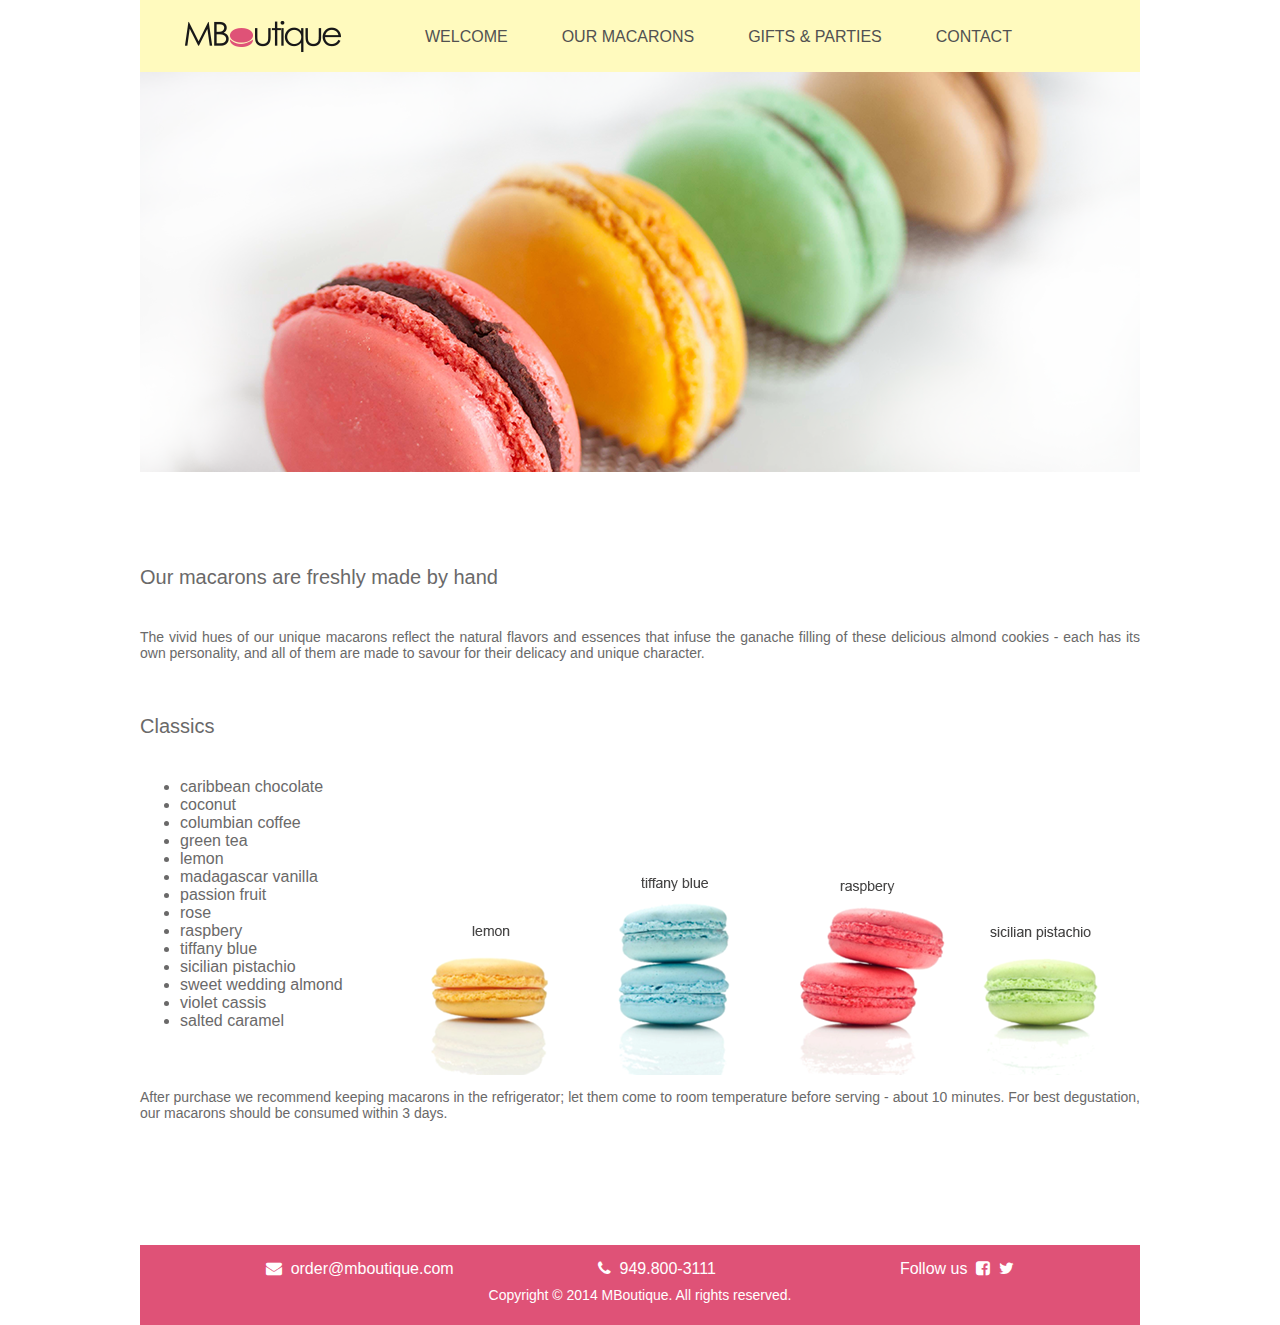
<file: assignment_3/our_macarons.html>
<!doctype html>
<html lang="en">
<head>
    <meta charset="UTF-8">
    <meta name="viewport"
          content="width=device-width, user-scalable=no, initial-scale=1.0, maximum-scale=1.0, minimum-scale=1.0">
    <meta http-equiv="X-UA-Compatible" content="ie=edge">
    <link rel="stylesheet" type="text/css" href="style.css">
    <link href='https://maxcdn.bootstrapcdn.com/font-awesome/4.4.0/css/font-awesome.min.css' rel='stylesheet' type='text/css' >
    <title>Our Macarons</title>
</head>
<body>
<header>
    <a href="index.html" class="logo"><img src="images/logo.png" alt="MBoutique"></a>
    <nav>
        <ul>
            <li><a href="index.html">WELCOME</a></li>
            <li><a href="our_macarons.html">OUR MACARONS</a></li>
            <li><a href="gifts_parties.html">GIFTS & PARTIES</a></li>
            <li><a href="contact.html">CONTACT</a></li>
        </ul>
    </nav>
</header>

<img src="images/our-macarons-image.png" class="top_image" alt="Macarons image 1" width="1000px" height="400px">

<main>
    <section class="our_macarons">
        <h1>Our macarons are freshly made by hand</h1>
        <p>The vivid hues of our unique macarons reflect the natural flavors and essences that infuse the ganache
        filling of these delicious almond cookies - each has its own personality, and all of them are made to savour
        for their delicacy and unique character.</p>
    </section>

    <aside class="classics_our_macarons">
        <h1>Classics</h1>
        <ul class="flavor_list_our_macarons">
            <li>caribbean chocolate</li>
            <li>coconut</li>
            <li>columbian coffee</li>
            <li>green tea</li>
            <li>lemon</li>
            <li>madagascar vanilla</li>
            <li>passion fruit</li>
            <li>rose</li>
            <li>raspbery</li>
            <li>tiffany blue</li>
            <li>sicilian pistachio</li>
            <li>sweet wedding almond</li>
            <li>violet cassis</li>
            <li>salted caramel</li>
        </ul>
    </aside>
</main>

<section class="bottom_section_our_macarons">
    <p>After purchase we recommend keeping macarons in the refrigerator; let them come to room temperature before
    serving - about 10 minutes. For best degustation, our macarons should be consumed within 3 days.</p>
</section>

<footer>
    <ul>
        <li><i class="fa fa-envelope" aria-hidden="true"></i>&nbsp;&nbsp;order@mboutique.com</li>
        <li id="phone_number_text"><i class="fa fa-phone" aria-hidden="true"></i>&nbsp;&nbsp;949.800-3111</li>
        <li>Follow us&nbsp;&nbsp;<i class="fa fa-facebook-square" aria-hidden="true"></i>&nbsp;
            <i class="fa fa-twitter" aria-hidden="true"></i></li>
    </ul>
    <p class="copyright_text">Copyright&nbsp;&copy;&nbsp;2014 MBoutique. All rights reserved.</p>
</footer>
</body>
</html>
</file>
<file: style.css>
body{
    width:1000px;
    margin:auto;
    height:100%;
}

header{
    width:1000px;
    height:72px;
    background-color:#fffabe;
    margin:auto;
}

.headerImage{
    background-image: url("images/fireworks.jpg");
    width:1000px;
    height:400px;
}

.logo{
    position:relative;
    top: 20px;
    left:45px;
}

header nav ul{
    list-style: none;
}

header nav li{
    display:inline;
    font-family:Arial, Helvetica, sans-serif;
    font-size:16px;
    color:#515151;
    padding-left:25px;
    padding-right:25px;
    position:relative;
    left:220px;
    bottom:25px;
}

header nav a:link{
    text-decoration:none;
    font-family:Arial, Helvetica, sans-serif;
    font-size:16px;
    color:#515151;
}

/*Don't know why the hover color isn't working*/

header nav a:hover{
    font-family:Arial, Helvetica, sans-serif;
    font-size:16px;
    color:#d42551;
}

header nav a:visited{
    text-decoration:none;
    font-family:Arial, Helvetica, sans-serif;
    font-size:16px;
    color:#515151;
}

header nav a:active{
    text-decoration:none;
    font-family:Arial, Helvetica, sans-serif;
    font-size:16px;
    color:#515151;
}

.welcome_image{
    display:block;
    margin:auto;
}

main{
    width:1000px;
    margin:auto;
    height:100%;
    position:relative;
    top:200px;
    padding-bottom: 80px;
}

aside{
    float:left;
    display:block;
    position:relative;
    bottom:25px;
}

section.home_page{
    float:right;
    display:block;
    position:relative;
    top:-150px;
    width:700px;
}

h1{
    font-family:Arial, Helvetica, sans-serif;
    font-size:20px;
    color:#6a6969;
    font-weight: normal;
    margin:40px 0 40px 0;
}


p{
    font-family:Arial, Helvetica, sans-serif;
    font-size:14px;
    color:#6a6969;
    text-align:justify;
}

.bottom_section_home_page{
    margin:auto;
    width:1000px;
    height:140px;
    position:relative;
    top:50px;
    display:flex;
    justify-content:space-between;
    padding-bottom:80px;

}

.monday{
    width:126px;
    height:140px;
    background-color:#fffabe;
    display:inline-block;
    float:left;
    white-space:nowrap;

}

.tuesday{
    width:126px;
    height:140px;
    background-color:#fffabe;
    display:inline-block;
    float:left;
    white-space:nowrap;
}

.wednesday{
    width:126px;
    height:140px;
    background-color:#fffabe;
    display:inline-block;
    float:left;
    white-space:nowrap;
}

.thursday{
    width:126px;
    height:140px;
    background-color:#fffabe;
    display:inline-block;
    float:left;
    white-space:nowrap;
}

.friday{
    width:126px;
    height:140px;
    background-color:#fffabe;
    display:inline-block;
    float:left;
    white-space:nowrap;
}

.saturday{
    width:126px;
    height:140px;
    background-color:#fffabe;
    display:inline-block;
    float:left;
    white-space:nowrap;
}

.sunday{
    width:126px;
    height:140px;
    background-color:#fffabe;
    display:inline-block;
    float:left;
    white-space:nowrap;
}

.monday .bottom_color_bar{
    width:126px;
    height:33px;
    background-color:#824603;
    position:absolute;
    top:107px;
}

.tuesday .bottom_color_bar{
    width:126px;
    height:33px;
    background-color:#fffabe;
    position:absolute;
    top:107px;
}

.wednesday .bottom_color_bar{
    width:126px;
    height:33px;
    background-color:#df5277;
    position:absolute;
    top:107px;
}

.thursday .bottom_color_bar{
    width:126px;
    height:33px;
    background-color:#fffabe;
    position:absolute;
    top:107px;
}

.friday .bottom_color_bar{
    width:126px;
    height:33px;
    background-color:#a2304e;
    position:absolute;
    top:107px;
}

.saturday .bottom_color_bar{
    width:126px;
    height:33px;
    background-color:#fffabe;
    position:absolute;
    top:107px;
}

.sunday .bottom_color_bar{
    width:126px;
    height:33px;
    background-color:#c39005;
    position:absolute;
    top:107px;
}

.day_of_the_week_header{
    font-family:Arial, Helvetica, sans-serif;
    font-size:14px;
    color:#6a6969;
    position:relative;
    left:10px;

}

.font_12_points_timeSlot{
    font-family:Arial, Helvetica, sans-serif;
    font-size:12px;
    color:#6a6969;
    position:relative;
    left:10px;
}

.font_12_points_flavors{
    font-family:Arial, Helvetica, sans-serif;
    font-size:12px;
    color:#6a6969;
    position:relative;
    left:10px;
    top:8px;
}

.font_12_points_flavors_white{
    font-family:Arial, Helvetica, sans-serif;
    font-size:12px;
    color:white;
    position:relative;
    bottom:5px;
    left:10px;
}

.font_12_points_flavors_grey{
    font-family:Arial, Helvetica, sans-serif;
    font-size:12px;
    color:#6a6969;
    position:relative;
    bottom:5px;
    left:10px;
}

.top_small_macaron_icon{
    position:relative;
    left:90px;
    bottom:20px;
}

.bottom_small_macaron_icon{
    position:relative;
    left:90px;
    bottom:33px;
}

footer{
    width: 1000px;
    margin:auto;
    height: 80px;
    background-color:#df5277;
    clear:both;
}

footer ul{
    list-style: none;
    text-align:center;
    margin:0;
    padding:0;
    position:relative;
    top:15px;
}

footer li{
    display:inline;
    font-family:Arial, Helvetica, sans-serif;
    color:white;
    margin:80px;
}
}

#phone_number_text{
    position:relative;
    right:20px;
}

.copyright_text{
    color:white;
    text-align:center;
    position:relative;
    top:10px;
}

.flavor_list_our_macarons{
    font-family:Arial, Helvetica, sans-serif;
    color:#6a6969;
}

section.our_macarons{
    display:block;
    position:relative;
    top:-150px;
    width:1000px;
}

aside.classics_our_macarons{
    float:left;
    display:block;
    position:relative;
    height:400px;
    bottom:150px;
    width:1000px;
    background-image: url("images/our-macarons-background.png");
    background-position: 100% 60%;
}

.bottom_section_our_macarons{
    margin:auto;
    width:1000px;
    height:140px;
    position:relative;
    top:50px;
    display:flex;
    justify-content:space-between;
    padding-bottom:80px;
}

.inline_email_text_gifts_parties{
    color:#df5277;
}

.our_macarons ul{
    font-family:Arial, Helvetica, sans-serif;
    font-size:14px;
    color:#6a6969;
}

section.party_tower_gifts_parties {
    display: block;
    position: relative;
    top: -150px;
    width: 500px;
}

.party_tower_gifts_parties ul{
    font-family:Arial, Helvetica, sans-serif;
    font-size:14px;
    color:#6a6969;
}

.gifts_parties_background{
    position:relative;
    bottom:680px;
    z-index:-1;
}

footer.gifts_parties {
    width: 1000px;
    margin: auto;
    height: 80px;
    background-color: #df5277;
    position:relative;
    bottom:510px;
}

/*Contact Page*/

.left_contact{
    width:310px;
    height:370px;
    float:left;
    display:inline-block;
}

.middle_contact{
    width:310px;
    height:430px;
    float:left;
    display:inline-block;
}

.right_contact{
    width:310px;
    height:300px;
    float:left;
    display:inline-block;
    position:relative;
    top:70px;
    background-image: url("images/macarons-image.png");
    background-repeat: no-repeat;
    background-size: 230px;
}

.contact_container{
    width:1000px;
    height:450px;
    justify-content:space-between;
    display:flex;
    position:relative;
    padding-bottom:80px;
}

#contact_form_header{
    font-family:Arial, Helvetica, sans-serif;
    font-size:20px;
    color:#6a6969;
    font-weight: normal;
    margin-bottom:20px;
}

input[type=text]{
    width:310px;
    height:35px;
    background-color:#f5f5f5;
    font-size:16px;
    font-family:Arial, Helvetica, sans-serif;
    border:none;
    margin-bottom:15px;

}

::-webkit-input-placeholder {
    color: #6a6969;
    text-indent: 3px;
}

textarea{
    width:310px;
    height:70px;
    background-color:#f5f5f5;
    font-size:16px;
    font-family:Arial, Helvetica, sans-serif;
    border:none;
}

textarea::-webkit-input-placeholder{
    color:#6a6969;
    text-indent:3px;
}

input[type=submit]{
    width:155px;
    height:35px;
    background-color:#f5f5f5;
    font-size:16px;
    color: #6a6969;
    font-family:Arial, Helvetica, sans-serif;
    border:none;
    position:relative;
    left:155px;
    margin-top:10px;
}

/* iPhone 6 size Contact Page */

@media screen and (max-width: 627px){

    body{
        width:100vw;
        margin:auto;
        height:100%;
    }

    header{
        width:100vw;
        height:15vh;
        background-color:#fffabe;
        margin:auto;
    }

    .logo{
        position:relative;
        left:40%;

    }

    header nav ul{
        list-style: none;
        position:relative;
        left:-38vw;
        top:5vh;
    }

    header nav li{
        display:inline;
        font-family:Arial, Helvetica, sans-serif;
        font-size:2em;
        color:#515151;
        padding-left:2vw;
        padding-right:2vw;
        text-align:center;
    }

    .top_image{
        width:100vw;
        height:auto;
    }

    p{
        font-size:1.5em;
    }

    .left_contact{
        width:100vw;
        height:60vh;
        display:block;
        position:relative;
        left:10vw;
        border-bottom: 4px solid #f5f5f5;;
    }

    .middle_contact{
        width:width:100vw;
        height:auto;
        display:block;
        position:relative;
        top:65vh;
        right:66vw;
    }

    .right_contact{
        visibility:hidden;
    }

    h1{
        font-size:2em;
    }

    #contact_form_header{
        font-size:2em;
    }

    input[type=text]{
        width:75vw;
        height:7vh;
        background-color:#f5f5f5;
        font-size:1.5em;
        font-family:Arial, Helvetica, sans-serif;
        border:none;
        margin-bottom:15px;

    }

    ::-webkit-input-placeholder {
        color: #6a6969;
        text-indent: 3vw;
    }

    textarea{
        width:75vw;
        height:28vw;
        font-size:1.5em;
    }

    textarea::-webkit-input-placeholder{
        color:#6a6969;
        text-indent:3vw;
    }

    input[type=submit]{
        width:25vw;
        height:7vh;
        font-size:1.5em;
        position:relative;
        left:50vw;
    }

    footer{
        width:100vw;
        margin:auto;
        height: 15vh;
        background-color:#df5277;
        clear:both;
        position:relative;
        top:90vh;
    }

    footer ul{
        list-style: none;
        text-align:center;
        margin:0;
        padding:0;
        position:relative;
        top:4vh;
    }

    footer li{
        display:inline;
        font-family:Arial, Helvetica, sans-serif;
        color:white;
        margin:4vw;
    }


    #phone_number_text{
        position:relative;
        right:20px;
    }

    .copyright_text{
        color:white;
        text-align:center;
        position:relative;
        top:6vh;
        font-size:1em;
    }
}
</file>
<file: assignment_1/style.css>
body{
    width:1000px;
    margin:auto;
    height:100%;
}

header{
    width:1000px;
    height:72px;
    background-color:#fffabe;
    margin:auto;
}

.logo{
    position:relative;
    top: 20px;
    left:45px;
}

header nav ul{
    list-style: none;
}

header nav li{
    display:inline;
    font-family:Arial, Helvetica, sans-serif;
    font-size:16px;
    color:#515151;
    padding-left:25px;
    padding-right:25px;
    position:relative;
    left:220px;
    bottom:25px;
}

header a:link{
    text-decoration:none;
    font-family:Arial, Helvetica, sans-serif;
    font-size:16px;
    color:#515151;
}

header a:hover{
    text-decoration:none;
    font-family:Arial, Helvetica, sans-serif;
    font-size:16px;
    color:#d42551;
}

header a:visited{
    text-decoration:none;
    font-family:Arial, Helvetica, sans-serif;
    font-size:16px;
    color:#515151;
}

header a:active{
    text-decoration:none;
    font-family:Arial, Helvetica, sans-serif;
    font-size:16px;
    color:#515151;
}

.top_image{
    display:block;
    margin:auto;
}

main{
    width:925px;
    margin:auto;
    position:relative;
    top:200px;
    padding-bottom: 80px;
}

aside{
    float:left;
    display:block;
    position:relative;
    bottom:25px;
}

section{
    float:right;
    display:block;
    position:relative;
    top:-150px;
    width:700px;

}


h1{
    font-family:Arial, Helvetica, sans-serif;
    font-size:20px;
    color:#6a6969;
    font-weight: normal;
    margin:40px 0 40px 0;
}


p{
    font-family:Arial, Helvetica, sans-serif;
    font-size:14px;
    color:#6a6969;
    text-align:justify;
}

.bottom_section{
    margin:auto;
    width:1000px;
    height:140px;
    position:relative;
    top:50px;
    display:flex;
    justify-content:space-between;
    padding-bottom:80px;

}

.monday{
    width:126px;
    height:140px;
    background-color:#fffabe;
    display:inline-block;
    float:left;
    white-space:nowrap;

}

.tuesday{
    width:126px;
    height:140px;
    background-color:#fffabe;
    display:inline-block;
    float:left;
    white-space:nowrap;
}

.wednesday{
    width:126px;
    height:140px;
    background-color:#fffabe;
    display:inline-block;
    float:left;
    white-space:nowrap;
}

.thursday{
    width:126px;
    height:140px;
    background-color:#fffabe;
    display:inline-block;
    float:left;
    white-space:nowrap;
}

.friday{
    width:126px;
    height:140px;
    background-color:#fffabe;
    display:inline-block;
    float:left;
    white-space:nowrap;
}

.saturday{
    width:126px;
    height:140px;
    background-color:#fffabe;
    display:inline-block;
    float:left;
    white-space:nowrap;
}

.sunday{
    width:126px;
    height:140px;
    background-color:#fffabe;
    display:inline-block;
    float:left;
    white-space:nowrap;
}

.monday .bottom_color_bar{
    width:126px;
    height:33px;
    background-color:#824603;
    position:absolute;
    top:107px;
}

.tuesday .bottom_color_bar{
    width:126px;
    height:33px;
    background-color:#fffabe;
    position:absolute;
    top:107px;
}

.wednesday .bottom_color_bar{
    width:126px;
    height:33px;
    background-color:#df5277;
    position:absolute;
    top:107px;
}

.thursday .bottom_color_bar{
    width:126px;
    height:33px;
    background-color:#fffabe;
    position:absolute;
    top:107px;
}

.friday .bottom_color_bar{
    width:126px;
    height:33px;
    background-color:#a2304e;
    position:absolute;
    top:107px;
}

.saturday .bottom_color_bar{
    width:126px;
    height:33px;
    background-color:#fffabe;
    position:absolute;
    top:107px;
}

.sunday .bottom_color_bar{
    width:126px;
    height:33px;
    background-color:#c39005;
    position:absolute;
    top:107px;
}

.day_of_the_week_header{
    font-family:Arial, Helvetica, sans-serif;
    font-size:14px;
    color:#6a6969;
    position:relative;
    left:10px;

}

.font_12_points_timeSlot{
    font-family:Arial, Helvetica, sans-serif;
    font-size:12px;
    color:#6a6969;
    position:relative;
    left:10px;
}

.font_12_points_flavors{
    font-family:Arial, Helvetica, sans-serif;
    font-size:12px;
    color:#6a6969;
    position:relative;
    left:10px;
    top:8px;
}

.font_12_points_flavors_white{
    font-family:Arial, Helvetica, sans-serif;
    font-size:12px;
    color:white;
    position:relative;
    bottom:5px;
    left:10px;
}

.font_12_points_flavors_grey{
    font-family:Arial, Helvetica, sans-serif;
    font-size:12px;
    color:#6a6969;
    position:relative;
    bottom:5px;
    left:10px;
}

.top_small_macaron_icon{
    position:relative;
    left:90px;
    bottom:20px;
}

.bottom_small_macaron_icon{
    position:relative;
    left:90px;
    bottom:33px;
}

footer{
    width: 1000px;
    margin:auto;
    height: 80px;
    background-color:#df5277;
    clear:both;
}

footer ul{
    list-style: none;
    text-align:center;
    margin:0;
    padding:0;
    position:relative;
    top:15px;
}

footer li{
    display:inline;
    font-family:Arial, Helvetica, sans-serif;
    color:white;
    margin:80px;
}

.fa{
    color:white;
}

#phone_number_text{
    position:relative;
    right:20px;
}

.copyright_text{
    color:white;
    text-align:center;
    position:relative;
    top:10px;
}
</file>
<file: assignment_3/style.css>
body{
    width:1000px;
    margin:auto;
    height:100%;
}

header{
    width:1000px;
    height:72px;
    background-color:#fffabe;
    margin:auto;
}

.logo{
    position:relative;
    top: 20px;
    left:45px;
}

header nav ul{
    list-style: none;
}

header nav li{
    display:inline;
    font-family:Arial, Helvetica, sans-serif;
    font-size:16px;
    color:#515151;
    padding-left:25px;
    padding-right:25px;
    position:relative;
    left:220px;
    bottom:25px;
}

header a:link{
    text-decoration:none;
    font-family:Arial, Helvetica, sans-serif;
    font-size:16px;
    color:#515151;
}

header a:hover{
    text-decoration:none;
    font-family:Arial, Helvetica, sans-serif;
    font-size:16px;
    color:#d42551;
}

header a:visited{
    text-decoration:none;
    font-family:Arial, Helvetica, sans-serif;
    font-size:16px;
    color:#515151;
}

header a:active{
    text-decoration:none;
    font-family:Arial, Helvetica, sans-serif;
    font-size:16px;
    color:#515151;
}

.welcome_image{
    display:block;
    margin:auto;
}

main{
    width:1000px;
    margin:auto;
    height:100%;
    position:relative;
    top:200px;
    padding-bottom: 80px;
}

aside{
    float:left;
    display:block;
    position:relative;
    bottom:25px;
}

section.home_page{
    float:right;
    display:block;
    position:relative;
    top:-150px;
    width:700px;
}

h1{
    font-family:Arial, Helvetica, sans-serif;
    font-size:20px;
    color:#6a6969;
    font-weight: normal;
    margin:40px 0 40px 0;
}


p{
    font-family:Arial, Helvetica, sans-serif;
    font-size:14px;
    color:#6a6969;
    text-align:justify;
}

.bottom_section_home_page{
    margin:auto;
    width:1000px;
    height:140px;
    position:relative;
    top:50px;
    display:flex;
    justify-content:space-between;
    padding-bottom:80px;

}

.monday{
    width:126px;
    height:140px;
    background-color:#fffabe;
    display:inline-block;
    float:left;
    white-space:nowrap;

}

.tuesday{
    width:126px;
    height:140px;
    background-color:#fffabe;
    display:inline-block;
    float:left;
    white-space:nowrap;
}

.wednesday{
    width:126px;
    height:140px;
    background-color:#fffabe;
    display:inline-block;
    float:left;
    white-space:nowrap;
}

.thursday{
    width:126px;
    height:140px;
    background-color:#fffabe;
    display:inline-block;
    float:left;
    white-space:nowrap;
}

.friday{
    width:126px;
    height:140px;
    background-color:#fffabe;
    display:inline-block;
    float:left;
    white-space:nowrap;
}

.saturday{
    width:126px;
    height:140px;
    background-color:#fffabe;
    display:inline-block;
    float:left;
    white-space:nowrap;
}

.sunday{
    width:126px;
    height:140px;
    background-color:#fffabe;
    display:inline-block;
    float:left;
    white-space:nowrap;
}

.monday .bottom_color_bar{
    width:126px;
    height:33px;
    background-color:#824603;
    position:absolute;
    top:107px;
}

.tuesday .bottom_color_bar{
    width:126px;
    height:33px;
    background-color:#fffabe;
    position:absolute;
    top:107px;
}

.wednesday .bottom_color_bar{
    width:126px;
    height:33px;
    background-color:#df5277;
    position:absolute;
    top:107px;
}

.thursday .bottom_color_bar{
    width:126px;
    height:33px;
    background-color:#fffabe;
    position:absolute;
    top:107px;
}

.friday .bottom_color_bar{
    width:126px;
    height:33px;
    background-color:#a2304e;
    position:absolute;
    top:107px;
}

.saturday .bottom_color_bar{
    width:126px;
    height:33px;
    background-color:#fffabe;
    position:absolute;
    top:107px;
}

.sunday .bottom_color_bar{
    width:126px;
    height:33px;
    background-color:#c39005;
    position:absolute;
    top:107px;
}

.day_of_the_week_header{
    font-family:Arial, Helvetica, sans-serif;
    font-size:14px;
    color:#6a6969;
    position:relative;
    left:10px;

}

.font_12_points_timeSlot{
    font-family:Arial, Helvetica, sans-serif;
    font-size:12px;
    color:#6a6969;
    position:relative;
    left:10px;
}

.font_12_points_flavors{
    font-family:Arial, Helvetica, sans-serif;
    font-size:12px;
    color:#6a6969;
    position:relative;
    left:10px;
    top:8px;
}

.font_12_points_flavors_white{
    font-family:Arial, Helvetica, sans-serif;
    font-size:12px;
    color:white;
    position:relative;
    bottom:5px;
    left:10px;
}

.font_12_points_flavors_grey{
    font-family:Arial, Helvetica, sans-serif;
    font-size:12px;
    color:#6a6969;
    position:relative;
    bottom:5px;
    left:10px;
}

.top_small_macaron_icon{
    position:relative;
    left:90px;
    bottom:20px;
}

.bottom_small_macaron_icon{
    position:relative;
    left:90px;
    bottom:33px;
}

footer{
    width: 1000px;
    margin:auto;
    height: 80px;
    background-color:#df5277;
    clear:both;
}

footer ul{
    list-style: none;
    text-align:center;
    margin:0;
    padding:0;
    position:relative;
    top:15px;
}

footer li{
    display:inline;
    font-family:Arial, Helvetica, sans-serif;
    color:white;
    margin:80px;
}

.fa{
    color:white;
}

#phone_number_text{
    position:relative;
    right:20px;
}

.copyright_text{
    color:white;
    text-align:center;
    position:relative;
    top:10px;
}

.flavor_list_our_macarons{
    font-family:Arial, Helvetica, sans-serif;
    color:#6a6969;
}

section.our_macarons{
    display:block;
    position:relative;
    top:-150px;
    width:1000px;
}

aside.classics_our_macarons{
    float:left;
    display:block;
    position:relative;
    height:400px;
    bottom:150px;
    width:1000px;
    background-image: url("images/our-macarons-background.png");
    background-position: 100% 60%;
}

.bottom_section_our_macarons{
    margin:auto;
    width:1000px;
    height:140px;
    position:relative;
    top:50px;
    display:flex;
    justify-content:space-between;
    padding-bottom:80px;
}

.inline_email_text_gifts_parties{
    color:#df5277;
}

.our_macarons ul{
    font-family:Arial, Helvetica, sans-serif;
    font-size:14px;
    color:#6a6969;
}

section.party_tower_gifts_parties {
    display: block;
    position: relative;
    top: -150px;
    width: 500px;
}

.party_tower_gifts_parties ul{
    font-family:Arial, Helvetica, sans-serif;
    font-size:14px;
    color:#6a6969;
}

.gifts_parties_background{
    position:relative;
    bottom:680px;
    z-index:-1;
}

footer.gifts_parties {
    width: 1000px;
    margin: auto;
    height: 80px;
    background-color: #df5277;
    position:relative;
    bottom:510px;
}
</file>
